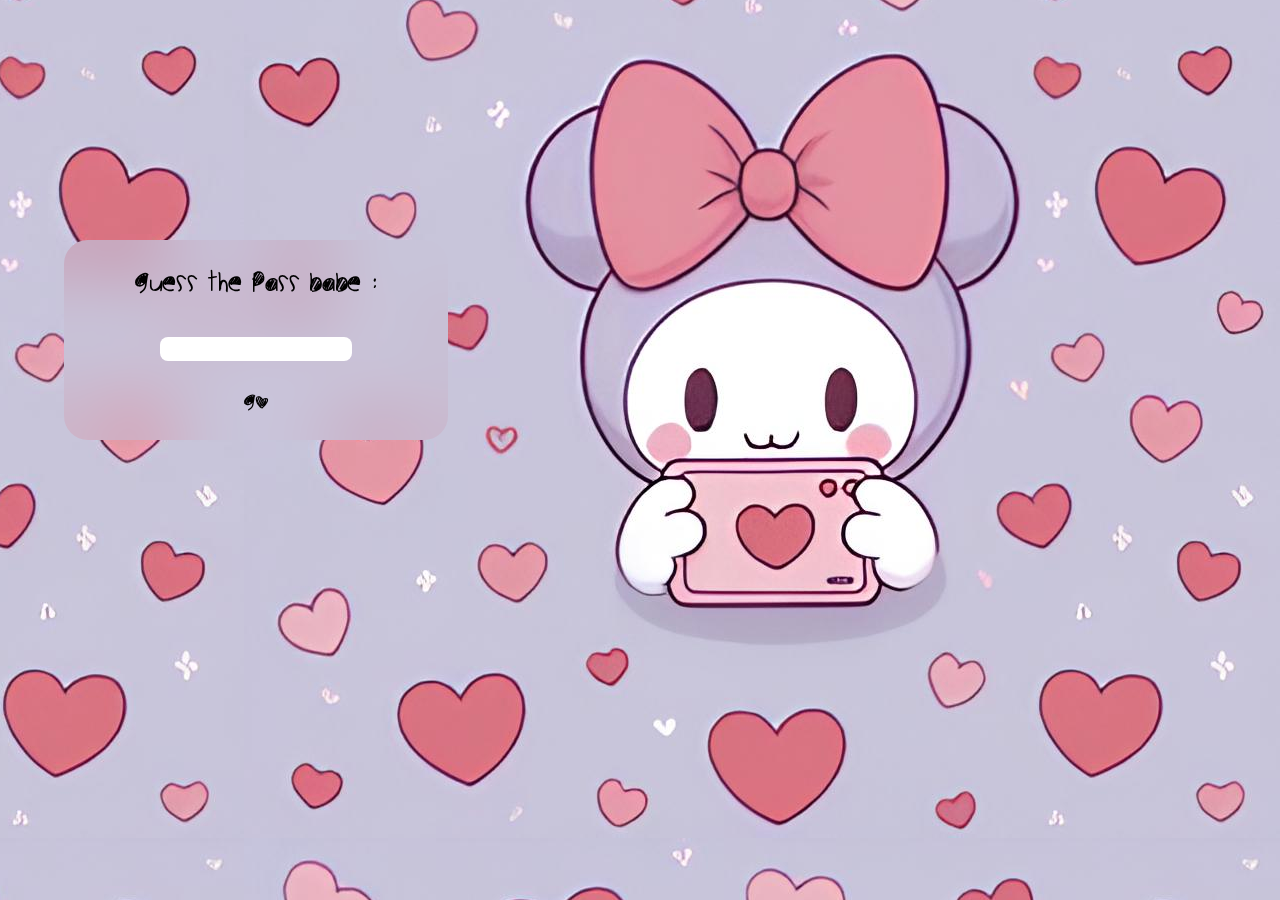
<file: index.html>
<!DOCTYPE html>
<html lang="en">
  <head>
    <meta charset="UTF-8" />
    <meta name="viewport" content="width=device-width, initial-scale=1.0" />
    <link rel="stylesheet" href="output.css" />
    <link rel="icon" type="image/jpg" href="favicon.ico.jpg"/>
    <title>My soul❤️</title>
  </head>
  <body
    style="background-image: url(./imgs/OIG4.i.jpg)"
    class="bg-right  w-screen h-400 bg-auto overflow-clip "
  >
    <section>
      <div
        class="flex bg-velenset-back/50 rounded-3xl backdrop-blur-2xl flex-col w-96 h-100 ml-16 justify-center mt-60 items-center bet"
      >
        <p class="text-3xl mb-10">guess the pass babe :</p>
        <input class="w-1/2 rounded-lg outline-none" type="password" name="" id="inpt"/>
       
        <button id="btn" style="margin-top:20px; font-size: 25px ;" onclick="check()">Go</button>
      </div>
    </section>
    <script src="pass.js"></script>
  </body>
</html>
</file>
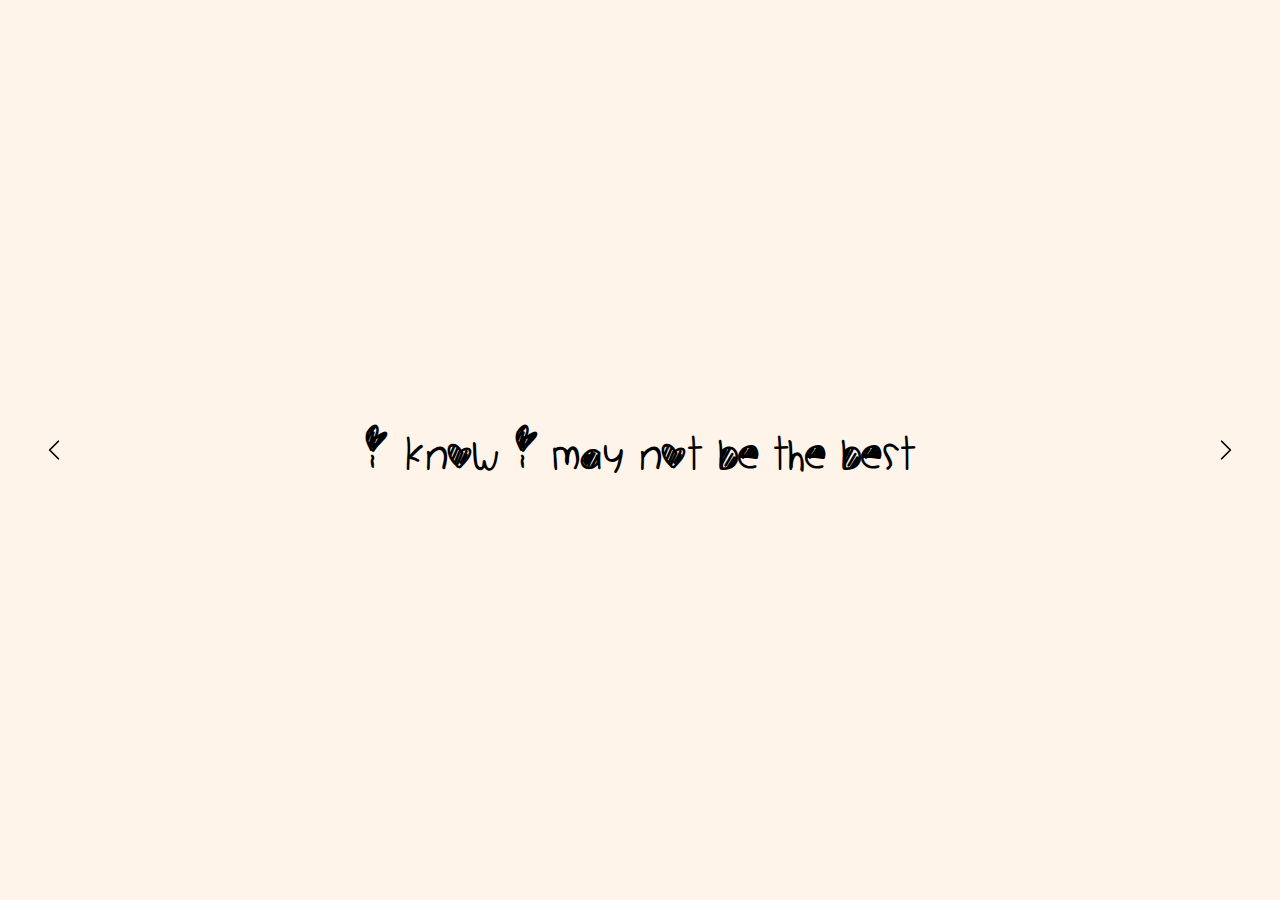
<file: test.html>
<!DOCTYPE html>
<html lang="en">
  <head>
    <meta charset="UTF-8" />
    <meta name="viewport" content="width=device-width, initial-scale=1.0" />
    <link rel="stylesheet" href="output.css">
    <link rel="icon" type="image/jpg" href="favicon.ico.jpg"/>
    <title>My soul❤️</title>
  </head>
  <body class="bg-[#FEF4EA]">
    <section class="w-screen h-screen">
      <div class="h-screen flex justify-between items-center flex-row">
        <button onclick="changeTextWithFadeL()" class="w-7 h-7 ml-10">
          <img src="./imgs/left.svg" alt="" />
        </button>
        <p id="change" class="text-5xl max-w-xl leading-normal">i know i may not be the best</p>
        <button onclick="changeTextWithFadeR()" class="w-7 h-7 mr-10">
          <img src="./imgs/right.svg" alt="" />
        </button>
      </div>
    </section>
    <script src="valen.js"></script>
  </body>
</html>
</file>
<file: output.css>
/*
! tailwindcss v3.4.1 | MIT License | https://tailwindcss.com
*/

/*
1. Prevent padding and border from affecting element width. (https://github.com/mozdevs/cssremedy/issues/4)
2. Allow adding a border to an element by just adding a border-width. (https://github.com/tailwindcss/tailwindcss/pull/116)
*/

*,
::before,
::after {
  box-sizing: border-box;
  /* 1 */
  border-width: 0;
  /* 2 */
  border-style: solid;
  /* 2 */
  border-color: #e5e7eb;
  /* 2 */
}

::before,
::after {
  --tw-content: '';
}

/*
1. Use a consistent sensible line-height in all browsers.
2. Prevent adjustments of font size after orientation changes in iOS.
3. Use a more readable tab size.
4. Use the user's configured `sans` font-family by default.
5. Use the user's configured `sans` font-feature-settings by default.
6. Use the user's configured `sans` font-variation-settings by default.
7. Disable tap highlights on iOS
*/

html,
:host {
  line-height: 1.5;
  /* 1 */
  -webkit-text-size-adjust: 100%;
  /* 2 */
  -moz-tab-size: 4;
  /* 3 */
  -o-tab-size: 4;
     tab-size: 4;
  /* 3 */
  font-family: ui-sans-serif, system-ui, sans-serif, "Apple Color Emoji", "Segoe UI Emoji", "Segoe UI Symbol", "Noto Color Emoji";
  /* 4 */
  font-feature-settings: normal;
  /* 5 */
  font-variation-settings: normal;
  /* 6 */
  -webkit-tap-highlight-color: transparent;
  /* 7 */
}

/*
1. Remove the margin in all browsers.
2. Inherit line-height from `html` so users can set them as a class directly on the `html` element.
*/

body {
  margin: 0;
  /* 1 */
  line-height: inherit;
  /* 2 */
}

/*
1. Add the correct height in Firefox.
2. Correct the inheritance of border color in Firefox. (https://bugzilla.mozilla.org/show_bug.cgi?id=190655)
3. Ensure horizontal rules are visible by default.
*/

hr {
  height: 0;
  /* 1 */
  color: inherit;
  /* 2 */
  border-top-width: 1px;
  /* 3 */
}

/*
Add the correct text decoration in Chrome, Edge, and Safari.
*/

abbr:where([title]) {
  -webkit-text-decoration: underline dotted;
          text-decoration: underline dotted;
}

/*
Remove the default font size and weight for headings.
*/

h1,
h2,
h3,
h4,
h5,
h6 {
  font-size: inherit;
  font-weight: inherit;
}

/*
Reset links to optimize for opt-in styling instead of opt-out.
*/

a {
  color: inherit;
  text-decoration: inherit;
}

/*
Add the correct font weight in Edge and Safari.
*/

b,
strong {
  font-weight: bolder;
}

/*
1. Use the user's configured `mono` font-family by default.
2. Use the user's configured `mono` font-feature-settings by default.
3. Use the user's configured `mono` font-variation-settings by default.
4. Correct the odd `em` font sizing in all browsers.
*/

code,
kbd,
samp,
pre {
  font-family: ui-monospace, SFMono-Regular, Menlo, Monaco, Consolas, "Liberation Mono", "Courier New", monospace;
  /* 1 */
  font-feature-settings: normal;
  /* 2 */
  font-variation-settings: normal;
  /* 3 */
  font-size: 1em;
  /* 4 */
}

/*
Add the correct font size in all browsers.
*/

small {
  font-size: 80%;
}

/*
Prevent `sub` and `sup` elements from affecting the line height in all browsers.
*/

sub,
sup {
  font-size: 75%;
  line-height: 0;
  position: relative;
  vertical-align: baseline;
}

sub {
  bottom: -0.25em;
}

sup {
  top: -0.5em;
}

/*
1. Remove text indentation from table contents in Chrome and Safari. (https://bugs.chromium.org/p/chromium/issues/detail?id=999088, https://bugs.webkit.org/show_bug.cgi?id=201297)
2. Correct table border color inheritance in all Chrome and Safari. (https://bugs.chromium.org/p/chromium/issues/detail?id=935729, https://bugs.webkit.org/show_bug.cgi?id=195016)
3. Remove gaps between table borders by default.
*/

table {
  text-indent: 0;
  /* 1 */
  border-color: inherit;
  /* 2 */
  border-collapse: collapse;
  /* 3 */
}

/*
1. Change the font styles in all browsers.
2. Remove the margin in Firefox and Safari.
3. Remove default padding in all browsers.
*/

button,
input,
optgroup,
select,
textarea {
  font-family: inherit;
  /* 1 */
  font-feature-settings: inherit;
  /* 1 */
  font-variation-settings: inherit;
  /* 1 */
  font-size: 100%;
  /* 1 */
  font-weight: inherit;
  /* 1 */
  line-height: inherit;
  /* 1 */
  color: inherit;
  /* 1 */
  margin: 0;
  /* 2 */
  padding: 0;
  /* 3 */
}

/*
Remove the inheritance of text transform in Edge and Firefox.
*/

button,
select {
  text-transform: none;
}

/*
1. Correct the inability to style clickable types in iOS and Safari.
2. Remove default button styles.
*/

button,
[type='button'],
[type='reset'],
[type='submit'] {
  -webkit-appearance: button;
  /* 1 */
  background-color: transparent;
  /* 2 */
  background-image: none;
  /* 2 */
}

/*
Use the modern Firefox focus style for all focusable elements.
*/

:-moz-focusring {
  outline: auto;
}

/*
Remove the additional `:invalid` styles in Firefox. (https://github.com/mozilla/gecko-dev/blob/2f9eacd9d3d995c937b4251a5557d95d494c9be1/layout/style/res/forms.css#L728-L737)
*/

:-moz-ui-invalid {
  box-shadow: none;
}

/*
Add the correct vertical alignment in Chrome and Firefox.
*/

progress {
  vertical-align: baseline;
}

/*
Correct the cursor style of increment and decrement buttons in Safari.
*/

::-webkit-inner-spin-button,
::-webkit-outer-spin-button {
  height: auto;
}

/*
1. Correct the odd appearance in Chrome and Safari.
2. Correct the outline style in Safari.
*/

[type='search'] {
  -webkit-appearance: textfield;
  /* 1 */
  outline-offset: -2px;
  /* 2 */
}

/*
Remove the inner padding in Chrome and Safari on macOS.
*/

::-webkit-search-decoration {
  -webkit-appearance: none;
}

/*
1. Correct the inability to style clickable types in iOS and Safari.
2. Change font properties to `inherit` in Safari.
*/

::-webkit-file-upload-button {
  -webkit-appearance: button;
  /* 1 */
  font: inherit;
  /* 2 */
}

/*
Add the correct display in Chrome and Safari.
*/

summary {
  display: list-item;
}

/*
Removes the default spacing and border for appropriate elements.
*/

blockquote,
dl,
dd,
h1,
h2,
h3,
h4,
h5,
h6,
hr,
figure,
p,
pre {
  margin: 0;
}

fieldset {
  margin: 0;
  padding: 0;
}

legend {
  padding: 0;
}

ol,
ul,
menu {
  list-style: none;
  margin: 0;
  padding: 0;
}

/*
Reset default styling for dialogs.
*/

dialog {
  padding: 0;
}

/*
Prevent resizing textareas horizontally by default.
*/

textarea {
  resize: vertical;
}

/*
1. Reset the default placeholder opacity in Firefox. (https://github.com/tailwindlabs/tailwindcss/issues/3300)
2. Set the default placeholder color to the user's configured gray 400 color.
*/

input::-moz-placeholder, textarea::-moz-placeholder {
  opacity: 1;
  /* 1 */
  color: #9ca3af;
  /* 2 */
}

input::placeholder,
textarea::placeholder {
  opacity: 1;
  /* 1 */
  color: #9ca3af;
  /* 2 */
}

/*
Set the default cursor for buttons.
*/

button,
[role="button"] {
  cursor: pointer;
}

/*
Make sure disabled buttons don't get the pointer cursor.
*/

:disabled {
  cursor: default;
}

/*
1. Make replaced elements `display: block` by default. (https://github.com/mozdevs/cssremedy/issues/14)
2. Add `vertical-align: middle` to align replaced elements more sensibly by default. (https://github.com/jensimmons/cssremedy/issues/14#issuecomment-634934210)
   This can trigger a poorly considered lint error in some tools but is included by design.
*/

img,
svg,
video,
canvas,
audio,
iframe,
embed,
object {
  display: block;
  /* 1 */
  vertical-align: middle;
  /* 2 */
}

/*
Constrain images and videos to the parent width and preserve their intrinsic aspect ratio. (https://github.com/mozdevs/cssremedy/issues/14)
*/

img,
video {
  max-width: 100%;
  height: auto;
}

/* Make elements with the HTML hidden attribute stay hidden by default */

[hidden] {
  display: none;
}

*, ::before, ::after {
  --tw-border-spacing-x: 0;
  --tw-border-spacing-y: 0;
  --tw-translate-x: 0;
  --tw-translate-y: 0;
  --tw-rotate: 0;
  --tw-skew-x: 0;
  --tw-skew-y: 0;
  --tw-scale-x: 1;
  --tw-scale-y: 1;
  --tw-pan-x:  ;
  --tw-pan-y:  ;
  --tw-pinch-zoom:  ;
  --tw-scroll-snap-strictness: proximity;
  --tw-gradient-from-position:  ;
  --tw-gradient-via-position:  ;
  --tw-gradient-to-position:  ;
  --tw-ordinal:  ;
  --tw-slashed-zero:  ;
  --tw-numeric-figure:  ;
  --tw-numeric-spacing:  ;
  --tw-numeric-fraction:  ;
  --tw-ring-inset:  ;
  --tw-ring-offset-width: 0px;
  --tw-ring-offset-color: #fff;
  --tw-ring-color: rgb(59 130 246 / 0.5);
  --tw-ring-offset-shadow: 0 0 #0000;
  --tw-ring-shadow: 0 0 #0000;
  --tw-shadow: 0 0 #0000;
  --tw-shadow-colored: 0 0 #0000;
  --tw-blur:  ;
  --tw-brightness:  ;
  --tw-contrast:  ;
  --tw-grayscale:  ;
  --tw-hue-rotate:  ;
  --tw-invert:  ;
  --tw-saturate:  ;
  --tw-sepia:  ;
  --tw-drop-shadow:  ;
  --tw-backdrop-blur:  ;
  --tw-backdrop-brightness:  ;
  --tw-backdrop-contrast:  ;
  --tw-backdrop-grayscale:  ;
  --tw-backdrop-hue-rotate:  ;
  --tw-backdrop-invert:  ;
  --tw-backdrop-opacity:  ;
  --tw-backdrop-saturate:  ;
  --tw-backdrop-sepia:  ;
}

::backdrop {
  --tw-border-spacing-x: 0;
  --tw-border-spacing-y: 0;
  --tw-translate-x: 0;
  --tw-translate-y: 0;
  --tw-rotate: 0;
  --tw-skew-x: 0;
  --tw-skew-y: 0;
  --tw-scale-x: 1;
  --tw-scale-y: 1;
  --tw-pan-x:  ;
  --tw-pan-y:  ;
  --tw-pinch-zoom:  ;
  --tw-scroll-snap-strictness: proximity;
  --tw-gradient-from-position:  ;
  --tw-gradient-via-position:  ;
  --tw-gradient-to-position:  ;
  --tw-ordinal:  ;
  --tw-slashed-zero:  ;
  --tw-numeric-figure:  ;
  --tw-numeric-spacing:  ;
  --tw-numeric-fraction:  ;
  --tw-ring-inset:  ;
  --tw-ring-offset-width: 0px;
  --tw-ring-offset-color: #fff;
  --tw-ring-color: rgb(59 130 246 / 0.5);
  --tw-ring-offset-shadow: 0 0 #0000;
  --tw-ring-shadow: 0 0 #0000;
  --tw-shadow: 0 0 #0000;
  --tw-shadow-colored: 0 0 #0000;
  --tw-blur:  ;
  --tw-brightness:  ;
  --tw-contrast:  ;
  --tw-grayscale:  ;
  --tw-hue-rotate:  ;
  --tw-invert:  ;
  --tw-saturate:  ;
  --tw-sepia:  ;
  --tw-drop-shadow:  ;
  --tw-backdrop-blur:  ;
  --tw-backdrop-brightness:  ;
  --tw-backdrop-contrast:  ;
  --tw-backdrop-grayscale:  ;
  --tw-backdrop-hue-rotate:  ;
  --tw-backdrop-invert:  ;
  --tw-backdrop-opacity:  ;
  --tw-backdrop-saturate:  ;
  --tw-backdrop-sepia:  ;
}

.mb-10 {
  margin-bottom: 2.5rem;
}

.ml-10 {
  margin-left: 2.5rem;
}

.ml-16 {
  margin-left: 4rem;
}

.mr-10 {
  margin-right: 2.5rem;
}

.mt-60 {
  margin-top: 15rem;
}

.flex {
  display: flex;
}

.h-100 {
  height: 200px;
}

.h-400 {
  height: 400px;
}

.h-7 {
  height: 1.75rem;
}

.h-screen {
  height: 100vh;
}

.w-1\/2 {
  width: 50%;
}

.w-7 {
  width: 1.75rem;
}

.w-96 {
  width: 24rem;
}

.w-screen {
  width: 100vw;
}

.max-w-xl {
  max-width: 36rem;
}

.flex-row {
  flex-direction: row;
}

.flex-col {
  flex-direction: column;
}

.items-center {
  align-items: center;
}

.justify-center {
  justify-content: center;
}

.justify-between {
  justify-content: space-between;
}

.overflow-clip {
  overflow: clip;
}

.rounded-3xl {
  border-radius: 1.5rem;
}

.rounded-lg {
  border-radius: 0.5rem;
}

.bg-\[\#FEF4EA\] {
  --tw-bg-opacity: 1;
  background-color: rgb(254 244 234 / var(--tw-bg-opacity));
}

.bg-valenset-blu {
  --tw-bg-opacity: 1;
  background-color: rgb(206 204 253 / var(--tw-bg-opacity));
}

.bg-valenset-pink {
  --tw-bg-opacity: 1;
  background-color: rgb(255 184 208 / var(--tw-bg-opacity));
}

.bg-valenset-back {
  --tw-bg-opacity: 1;
  background-color: rgb(200 196 219 / var(--tw-bg-opacity));
}

.bg-valenset-yell {
  --tw-bg-opacity: 1;
  background-color: rgb(250 236 188 / var(--tw-bg-opacity));
}

.bg-auto {
  background-size: auto;
}

.bg-right {
  background-position: right;
}

.text-center {
  text-align: center;
}

.text-3xl {
  font-size: 1.875rem;
  line-height: 2.25rem;
}

.text-5xl {
  font-size: 3rem;
  line-height: 1;
}

.leading-normal {
  line-height: 1.5;
}

.outline-none {
  outline: 2px solid transparent;
  outline-offset: 2px;
}

.backdrop-blur-2xl {
  --tw-backdrop-blur: blur(40px);
  -webkit-backdrop-filter: var(--tw-backdrop-blur) var(--tw-backdrop-brightness) var(--tw-backdrop-contrast) var(--tw-backdrop-grayscale) var(--tw-backdrop-hue-rotate) var(--tw-backdrop-invert) var(--tw-backdrop-opacity) var(--tw-backdrop-saturate) var(--tw-backdrop-sepia);
          backdrop-filter: var(--tw-backdrop-blur) var(--tw-backdrop-brightness) var(--tw-backdrop-contrast) var(--tw-backdrop-grayscale) var(--tw-backdrop-hue-rotate) var(--tw-backdrop-invert) var(--tw-backdrop-opacity) var(--tw-backdrop-saturate) var(--tw-backdrop-sepia);
}

.transition {
  transition-property: color, background-color, border-color, text-decoration-color, fill, stroke, opacity, box-shadow, transform, filter, -webkit-backdrop-filter;
  transition-property: color, background-color, border-color, text-decoration-color, fill, stroke, opacity, box-shadow, transform, filter, backdrop-filter;
  transition-property: color, background-color, border-color, text-decoration-color, fill, stroke, opacity, box-shadow, transform, filter, backdrop-filter, -webkit-backdrop-filter;
  transition-timing-function: cubic-bezier(0.4, 0, 0.2, 1);
  transition-duration: 150ms;
}

.ease-in-out {
  transition-timing-function: cubic-bezier(0.4, 0, 0.2, 1);
}

@font-face {
  font-family: valen;

  src: url(ValentineCute.ttf);
}

*{
  font-family: valen;
}

.after\:contents::after {
  content: var(--tw-content);
  display: contents;
}
</file>
